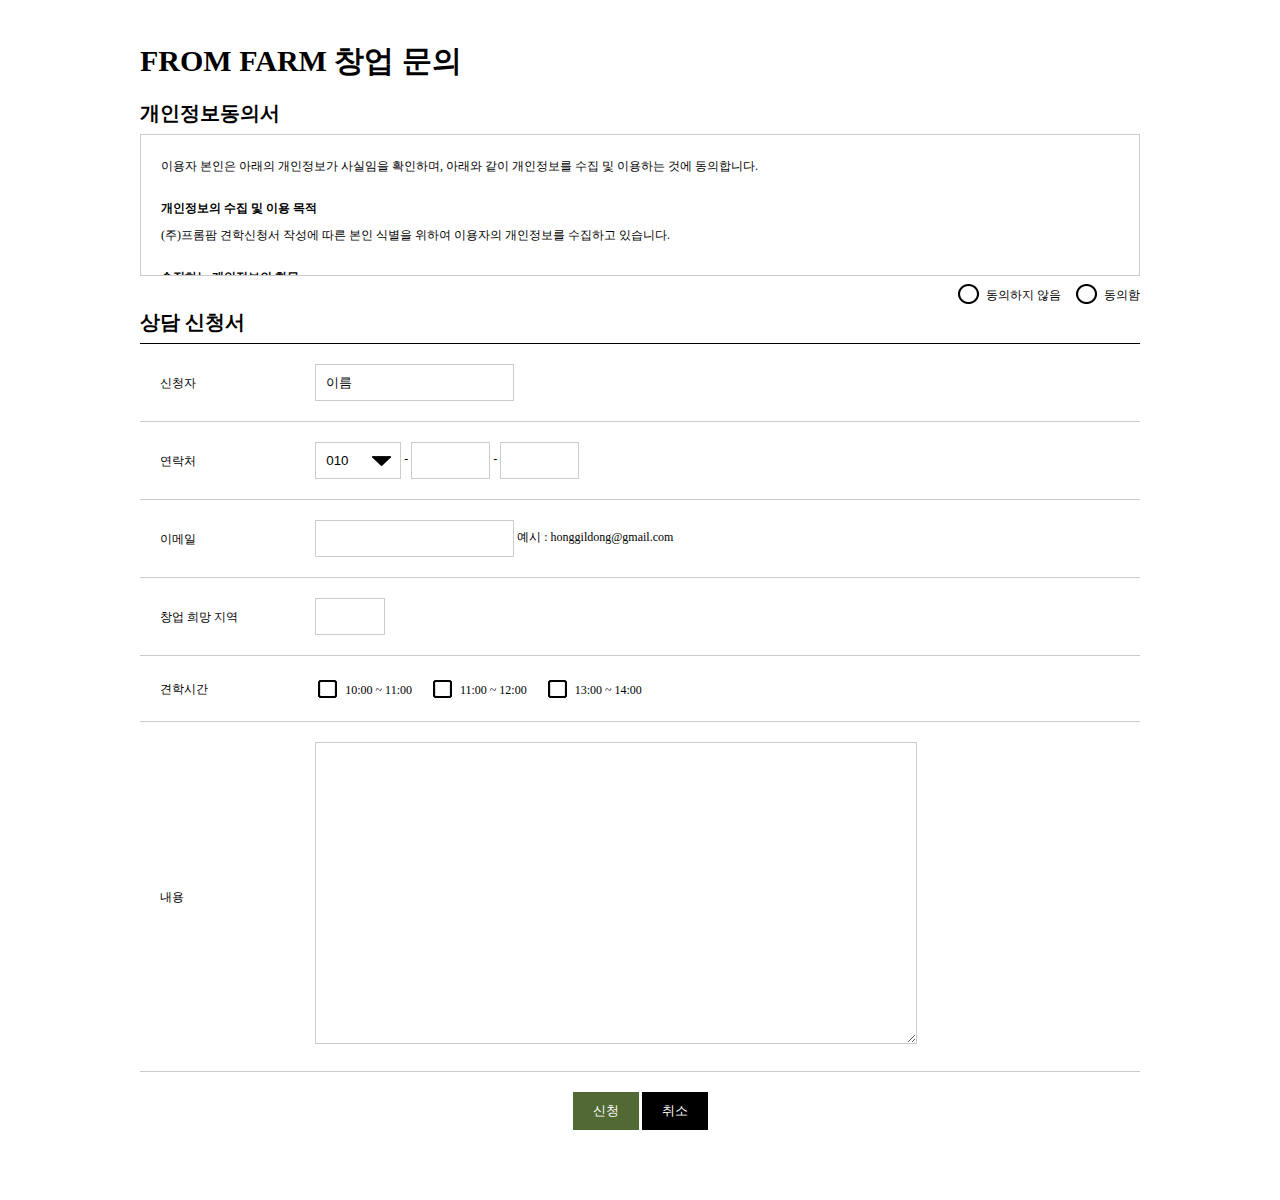
<file: css/form.html>
<!DOCTYPE html>
<html lang="ko">

<head>
    <meta charset="UTF-8">
    <meta http-equiv="X-UA-Compatible" content="IE=edge">
    <meta name="viewport" content="width=device-width, initial-scale=1.0">
    <title>form태그</title>
    <link rel="stylesheet" href="form.css">
</head>

<body>
    <div id="form">
        <form action="#" method="post" name="visit">
            <h1>FROM FARM 창업 문의</h1>
            <h2>개인정보동의서</h2>
            <div class="accept">
                <p>이용자 본인은 아래의 개인정보가 사실임을 확인하며, 아래와 같이 개인정보를 수집 및 이용하는 것에 동의합니다.</p>
                <dl>
                    <dt>개인정보의 수집 및 이용 목적</dt>
                    <dd>(주)프롬팜 견학신청서 작성에 따른 본인 식별을 위하여 이용자의 개인정보를 수집하고 있습니다.</dd>
                </dl>
                <dl>
                    <dt>수집하는 개인정보의 항목</dt>
                    <dd>신청자, 이메일, 연락처, 주소 · 서비스이용과정이나 사업처리 과정에서 아래와 같은 정보들이 생성되어 수집될 수 있습니다.</dd>
                    <dd>서비스이용기록, 접속로그, 쿠키, 접속IP정보</dd>
                </dl>
                <dl>
                    <dt>개인정보의 보유 및 이용기간</dt>
                    <dd>원칙적으로 개인정보의 수집목적 또는 이용 목적이 달성되면 지체 없이 파기합니다. 다만, 관계법률에 의해 회사가 통신사실 확인자료 제공을 위하여 필요한 성명, 전화번호는
                        12개월간 보관합니다.(통신비밀보호법 제 15조의2)</dd>
                </dl>
            </div>
            <p class="agree">
                <input type="radio" name="agree" id="no" value="yesno">
                <label for="no"><em></em>동의하지 않음</label>
                <input type="radio" name="agree" id="yes" value="yesno">
                <label for="yes"><em></em>동의함</label>
            </p>

            <h2>상담 신청서</h2>
            <table>
                <tr>
                    <th>신청자</th>
                    <td><input type="text" placeholder="이름"></td>
                </tr>
                <tr>
                    <th>연락처</th>
                    <td>
                        <select name="tel" id="tel">
                            <option value="010">010</option>
                            <option value="051">051</option>
                        </select>
                        -
                        <input type="text" name="tel" id="tel" size="5">
                        -
                        <input type="text" name="tel" id="tel" size="5">
                    </td>
                </tr>
                <tr>
                    <th>이메일</th>
                    <td><input type="email"> 예시 : honggildong@gmail.com</td>
                </tr>
                <tr>
                    <th>창업 희망 지역</th>
                    <td><input type="number" min="1" max="10"></td>
                    
                </tr>
                <tr>
                    <th>견학시간</th>
                    <td>
                        <input type="checkbox" id="time1">
                        <label for="time1"><em></em>10:00 ~ 11:00</label>
                        <input type="checkbox" id="time2">
                        <label for="time2"><em></em>11:00 ~ 12:00</label>
                        <input type="checkbox" id="time3">
                        <label for="time3"><em></em>13:00 ~ 14:00</label>
                    </td>
                </tr>
                <tr>
                    <th>내용</th>
                    <td><textarea></textarea></td>
                </tr>
            </table>
            <p class="btn"><input type="submit" value="신청"> <input type="reset" value="취소"></p>
        </form>
    </div>
</body>

</html>
</file>
<file: css/form.css>
* {
    margin: 0;
    padding: 0;
}

ul {
    list-style: none;
}

a {
    text-decoration: none;
    color: #000;
}

body {
    font-family: "맑은 고딕";
    font-size: 12px;
    line-height: 22px;
    color: #000;
}

#form {
    width: 1000px;
    margin: 50px auto;
}

h1 {
    font-size: 30px;
    padding-bottom: 30px;
}

h2 {
    font-size: 20px;
    padding-bottom: 10px;
}

.accept {
    border: 1px solid #ccc;
    padding: 20px;
    height: 100px;
    overflow: auto;
}

dl {
    padding-top: 20px;
}

dt {
    font-weight: bold;
    padding-bottom: 5px;
}

.agree {
    padding: 5px 0;
    text-align: right;
}

/* 동의하기 인풋버튼 원래 모양 지우기 */
.agree input {
    display: none;
}

/* 동의하기 간격 주기 */
.agree label {
    display: inline-block;
    padding-left: 10px;
}

/* 동의하기 인풋버튼 배경이미지로 바꾸기 */
.agree label em {
    display: inline-block;
    width: 25px;
    height: 25px;
    margin-right: 5px;
    background: url(images/icon.png) no-repeat -25px -25px;
    vertical-align: bottom;
}

/* 동의하기 체크했을 때 인풋버튼 배경이미지 위치 바꾸기 */
.agree input:checked+label em {
    background-position: 0px -25px;
}

table {
    width: 100%;
    border-collapse: collapse;
    border-top: 1px solid #000;
}

th {
    font-weight: normal;
    text-align: left;
}

th,
td {
    padding: 20px;
    border-bottom: 1px solid #ccc;
}

table input,
table select {
    padding: 10px;
    border: 1px solid #ccc;
    vertical-align: middle;
    outline: noe;
    /* 클릭했을 때 나타나는 테두리 속성 */
}

table select {
    width: 86px;
    height: 37px;
    /* 셀렉트 태그 기본 화살표 없애기 */
    -webkit-appearance: none;
    -moz-appearance: none;
    appearance: none;

    /* 셀렉트 태그 화살표 배경이미지로 넣기 */
    background: url(images/select.png) no-repeat 90% 50%;
}

table input::placeholder {
    color: rgb(6, 6, 6);
}

table textarea {
    border: 1px solid #ccc;
    width: 600px;
    height: 300px;
}

/* 체크박스 기본 모양 없애기 */
table input[type="checkbox"] {
    display: none;
}

/* 체크박스 간격 주기 */
table input[type="checkbox"]+label {
    margin-right: 15px;
}

/* 체크박스 모양 배경이미지로 넣기 */
table input[type="checkbox"]+label em {
    display: inline-block;
    width: 25px;
    height: 25px;
    margin-right: 5px;
    background: url(images/icon.png) no-repeat -25px -50px;
    vertical-align: bottom;
}

/* 체크박스 체크했을 때 모양 배경위치 바꾸기 */
table input[type="checkbox"]:checked+label em {
    background-position: 0 -50px;
}

.btn {
    padding: 20px;
    text-align: center;
}

.btn input[type="submit"] {
    background-color: #516932;
    color: #fff;
    padding: 10px 20px;
    border: 0;
}

.btn input[type="reset"] {
    background-color: #000;
    color: #fff;
    padding: 10px 20px;
    border: 0;
}
</file>
